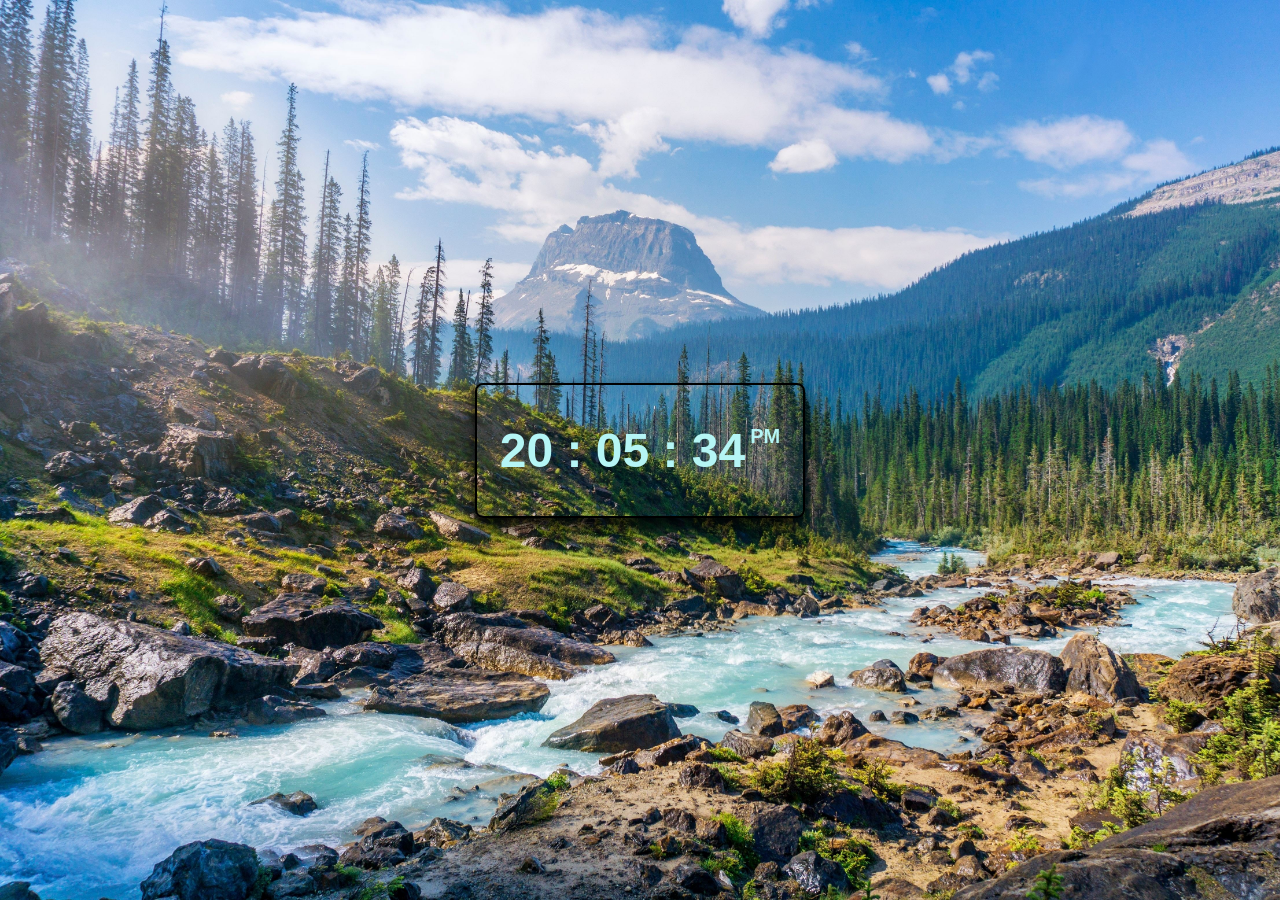
<file: My Mini Projects/Digital Clock/index.html>
<!DOCTYPE html>
<html lang="en">
<head>
    <meta charset="UTF-8">
    <meta name="viewport" content="width=device-width, initial-scale=1.0">
    <link rel="stylesheet" href="index.css">
    <title>Weather Report</title>
</head>
<body>
    <div class="clock">
        <h1 id="time"></h1>
        <span id="timeformat"></span>
    </div>
    <script src="index.js"></script>
</body>
</html>
</file>
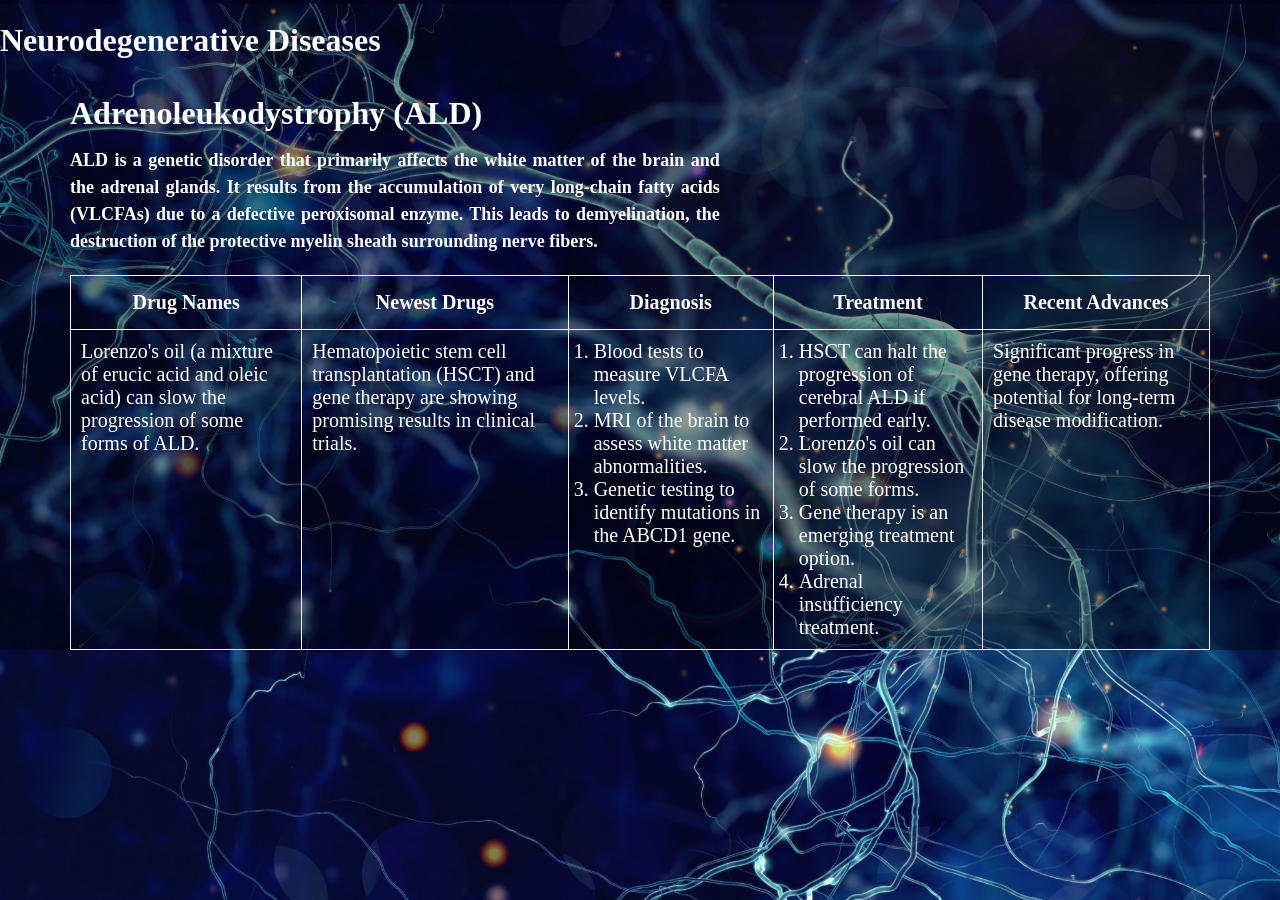
<file: Neuro_Disease/Adrenoleukodystrophy.html>
<!DOCTYPE html>
<html lang="en">
<head>
    <meta charset="UTF-8">
    <meta name="viewport" content="width=device-width, initial-scale=1.0">
    <link href='https://unpkg.com/boxicons@2.1.4/css/boxicons.min.css' rel='stylesheet'>
    <title>Disease</title>
    <link rel="stylesheet" href="About_D.css">
</head>
<body>
    <div class="ALD">
        <div class="navigator">
            <h1 class="navheading">Neurodegenerative Diseases</h1>
        </div>
        <div id="disease_tab0" class="maincolumn">
            <h1 class="diseasetitle">Adrenoleukodystrophy (ALD)</h1>
            <p class="aboutdisease"> ALD is a genetic disorder that primarily affects the white matter of the brain and the adrenal glands. It results from the accumulation of very long-chain fatty acids (VLCFAs) due to a defective peroxisomal enzyme. This leads to demyelination, the destruction of the protective myelin sheath surrounding nerve fibers.</p>
            <table class="tablecontents">
                <tr>
                    <th>Drug Names</th>
                    <th>Newest Drugs</th>
                    <th>Diagnosis</th>
                    <th>Treatment</th>
                    <th>Recent Advances</th>
                </tr>
                <tr>
                    <td> Lorenzo's oil (a mixture of erucic acid and oleic acid) can slow the progression of some forms of ALD.</td>
                    <td>Hematopoietic stem cell transplantation (HSCT) and gene therapy are showing promising results in clinical trials.</td>
                    <td>
                        <ul>
                            <li>Blood tests to measure VLCFA levels.</li>
                            <li>MRI of the brain to assess white matter abnormalities.</li>
                            <li>Genetic testing to identify mutations in the ABCD1 gene.</li>
                        </ul>
                    </td>
                    <td>
                        <ul>
                            <li>HSCT can halt the progression of cerebral ALD if performed early.</li>
                            <li>Lorenzo's oil can slow the progression of some forms.</li>
                            <li>Gene therapy is an emerging treatment option.</li>
                            <li>Adrenal insufficiency treatment.</li>
                        </ul>
                    </td>
                    <td>Significant progress in gene therapy, offering potential for long-term disease modification.</td>
                </tr>
            </table>
        </div>
    </div>
    <script src="neuro.js"></script>
</body>
</html>
</file>
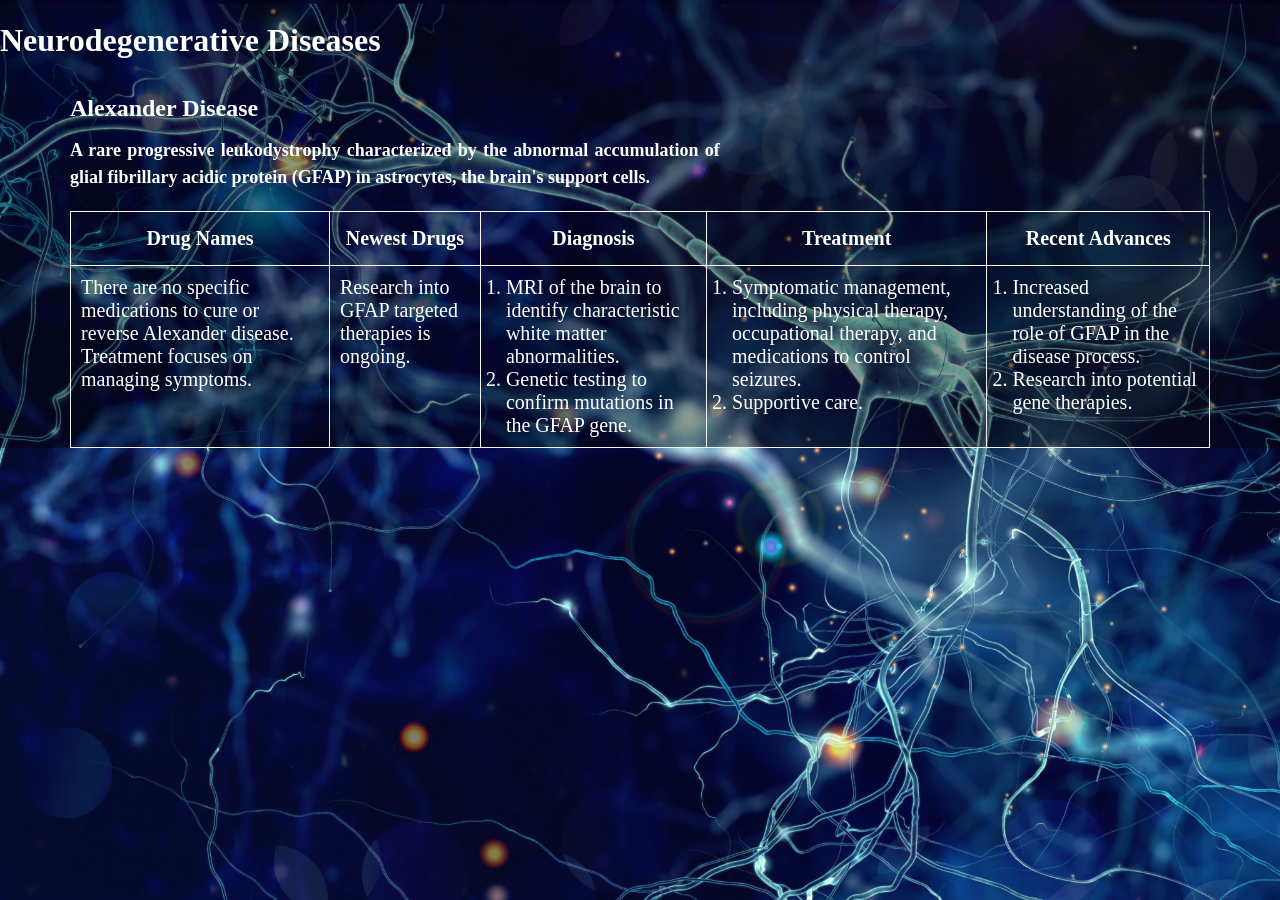
<file: Neuro_Disease/AlexanderDisease.html>
<!DOCTYPE html>
<html lang="en">
<head>
    <meta charset="UTF-8">
    <meta name="viewport" content="width=device-width, initial-scale=1.0">
    <link href='https://unpkg.com/boxicons@2.1.4/css/boxicons.min.css' rel='stylesheet'>
    <title>Disease</title>
    <link rel="stylesheet" href="About_D.css">
</head>
<body>
    <div class="ALD">
        <div class="navigator">
            <h1 class="navheading">Neurodegenerative Diseases</h1>
        </div>
        <div id="disease_tab1" class="maincolumn">
            <h2 class="diseasetitle">Alexander Disease</h2>
            <p class="aboutdisease"> A rare progressive leukodystrophy characterized by the abnormal accumulation of glial fibrillary acidic protein (GFAP) in astrocytes, the brain's support cells.</p>
            <table class="tablecontents">
                <tr>
                    <th>Drug Names</th>
                    <th>Newest Drugs</th>
                    <th>Diagnosis</th>
                    <th>Treatment</th>
                    <th>Recent Advances</th>
                </tr>
                <tr>
                    <td>There are no specific medications to cure or reverse Alexander disease. Treatment focuses on managing symptoms.</td>
                    <td>Research into GFAP targeted therapies is ongoing.</td>
                    <td>
                        <ul>
                            <li>MRI of the brain to identify characteristic white matter abnormalities.</li>
                            <li>Genetic testing to confirm mutations in the GFAP gene.</li>
                        </ul>
                    </td>
                    <td>
                        <ul>
                            <li>Symptomatic management, including physical therapy, occupational therapy, and medications to control seizures.</li>
                            <li> Supportive care.</li>
                        </ul>
                    </td>
                    <td>
                        <ul>
                            <li>Increased understanding of the role of GFAP in the disease process.</li>
                            <li>Research into potential gene therapies.</li>
                        </ul>
                    </td>
                </tr>
            </table>
        </div>
    </div>
    <script src="neuro.js"></script>
</body>
</html>
</file>
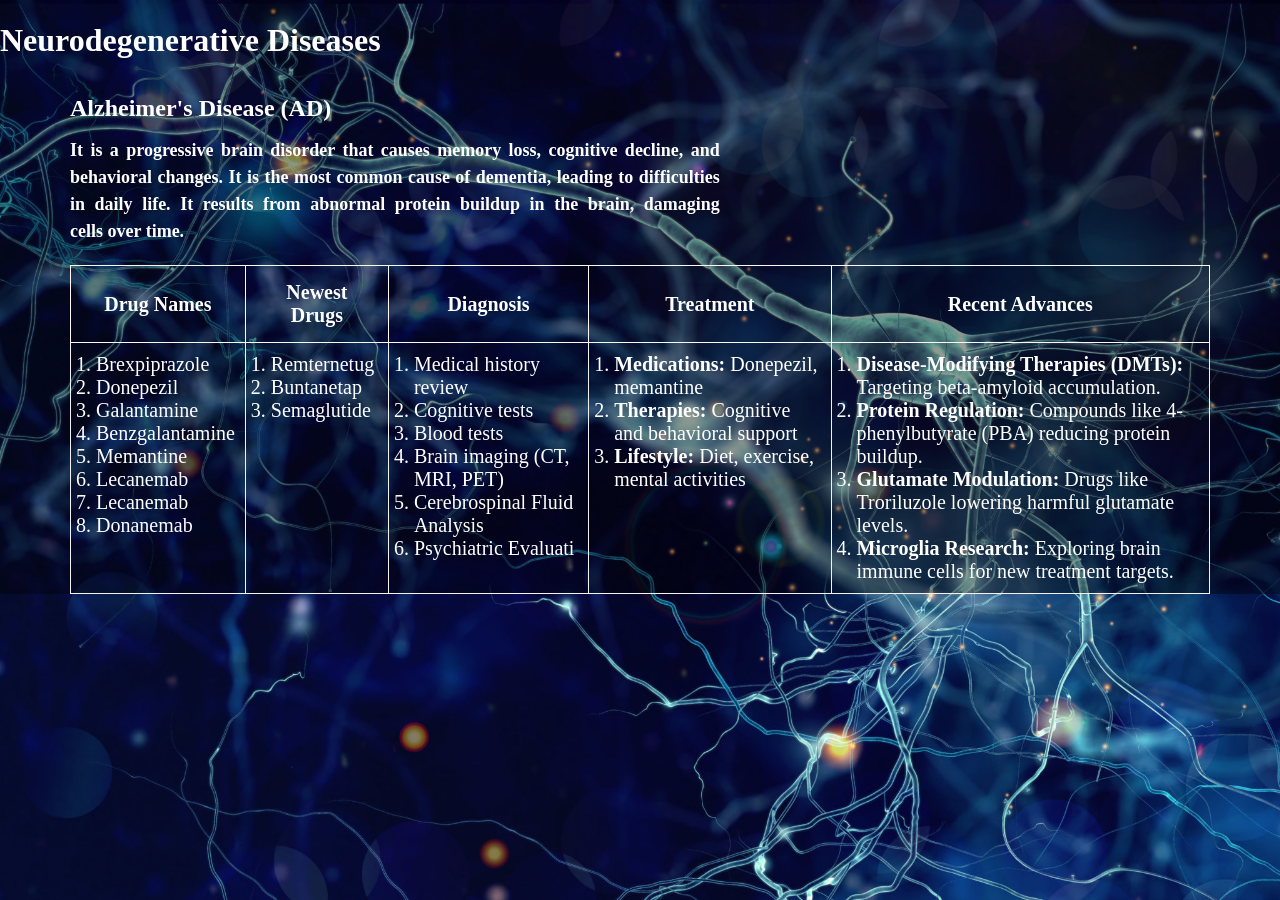
<file: Neuro_Disease/Alzheimer's Disease.html>
<!DOCTYPE html>
<html lang="en">
<head>
    <meta charset="UTF-8">
    <meta name="viewport" content="width=device-width, initial-scale=1.0">
    <link href='https://unpkg.com/boxicons@2.1.4/css/boxicons.min.css' rel='stylesheet'>
    <title>Disease</title>
    <link rel="stylesheet" href="About_D.css">
</head>
<body>
    <div class="ALD">
        <div class="navigator">
            <h1 class="navheading">Neurodegenerative Diseases</h1>
        </div>
        <div id="disease_tab1" class="maincolumn">
            <h2 class="diseasetitle">Alzheimer's Disease (AD)</h2>
            <p class="aboutdisease"> It is a progressive brain disorder that causes memory loss, cognitive decline, and behavioral changes. It is the most common cause of dementia, leading to difficulties in daily life. It results from abnormal protein buildup in the brain, damaging cells over time.</p>
            <table class="tablecontents">
                <tr>
                    <th>Drug Names</th>
                    <th>Newest Drugs</th>
                    <th>Diagnosis</th>
                    <th>Treatment</th>
                    <th>Recent Advances</th>
                </tr>
                <tr>
                    <td> 
                        <ul>
                            <li>Brexpiprazole</li>
                            <li>Donepezil</li>
                            <li>Galantamine</li>
                            <li>Benzgalantamine</li>
                            <li>Memantine</li>
                            <li>Lecanemab</li>
                            <li>Lecanemab</li>
                            <li>Donanemab</li>
                        </ul>
                    </td>
                    <td>
                        <ul>
                            <li>Remternetug</li>
                            <li>Buntanetap</li>
                            <li>Semaglutide</li>
                        </ul>
                    </td>
                    <td>
                        <ul>
                            <li>Medical history review</li>
                            <li>Cognitive tests</li>
                            <li>Blood tests</li>
                            <li>Brain imaging (CT, MRI, PET)</li>
                            <li>Cerebrospinal Fluid Analysis</li>
                            <li>Psychiatric Evaluati</li>
                        </ul>
                    </td>
                    <td>
                        <ul>
                            <li><b>Medications:</b> Donepezil, memantine</li>
                            <li><b>Therapies:</b> Cognitive and behavioral support</li>
                            <li><b>Lifestyle:</b> Diet, exercise, mental activities</li>
                        </ul>
                    </td>
                    <td>
                        <ul>
                            <li><b>Disease-Modifying Therapies (DMTs):</b> Targeting beta-amyloid accumulation.</li>
                            <li><b>Protein Regulation:</b> Compounds like 4-phenylbutyrate (PBA) reducing protein buildup.</li>
                            <li><b>Glutamate Modulation:</b> Drugs like Troriluzole lowering harmful glutamate levels.</li>
                            <li><b>Microglia Research:</b> Exploring brain immune cells for new treatment targets.</li>
                        </ul>
                    </td>
                </tr>
            </table>
        </div>
    </div>
    <script src="neuro.js"></script>
</body>
</html>
</file>
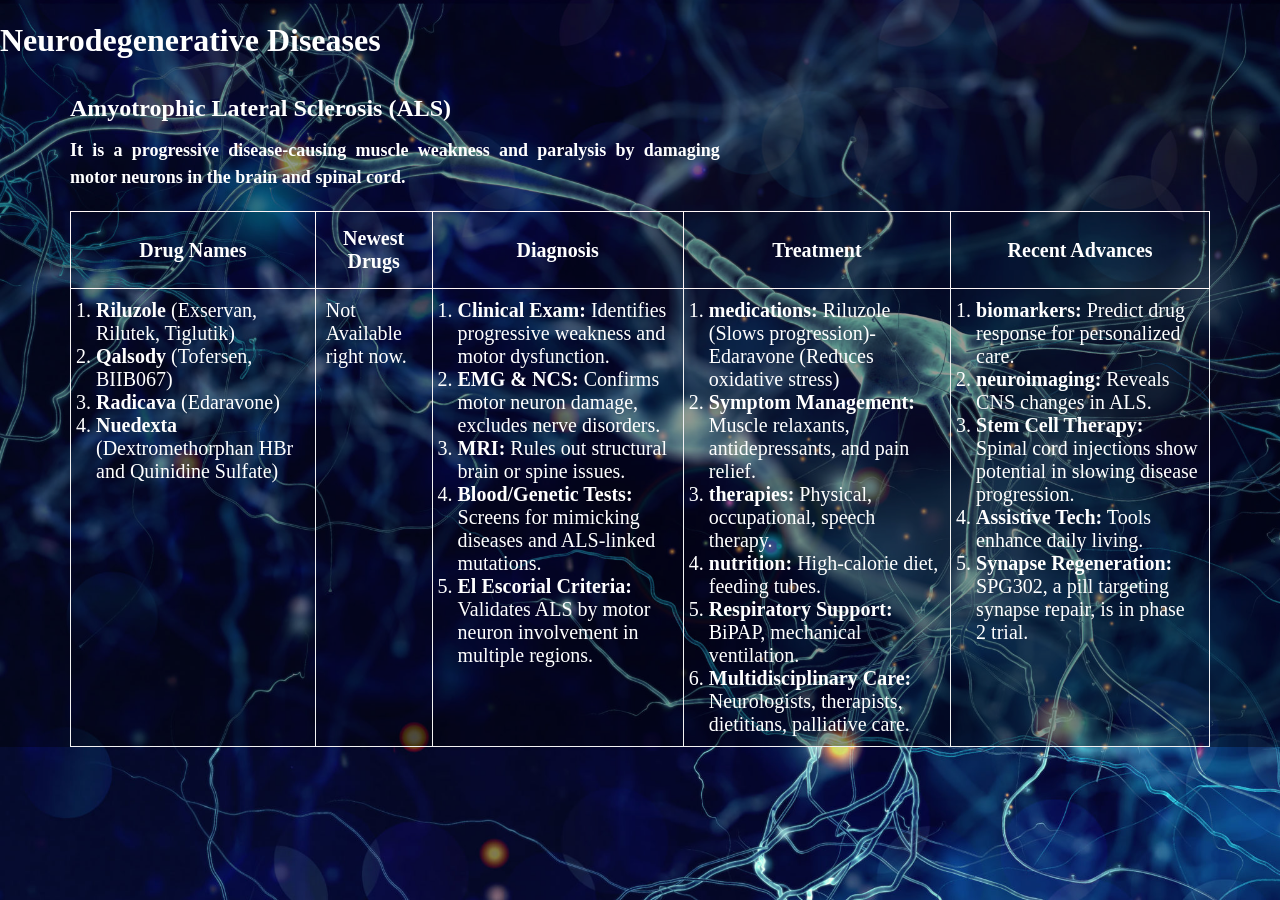
<file: Neuro_Disease/AmyotrophicLateralSclerosis.html>
<!DOCTYPE html>
<html lang="en">
<head>
    <meta charset="UTF-8">
    <meta name="viewport" content="width=device-width, initial-scale=1.0">
    <link href='https://unpkg.com/boxicons@2.1.4/css/boxicons.min.css' rel='stylesheet'>
    <title>Disease</title>
    <link rel="stylesheet" href="About_D.css">
</head>
<body>
    <div class="ALD">
        <div class="navigator">
            <h1 class="navheading">Neurodegenerative Diseases</h1>
        </div>
        <div id="disease_tab1" class="maincolumn">
            <h2 class="diseasetitle">Amyotrophic Lateral Sclerosis (ALS)</h2>
            <p class="aboutdisease"> It is a progressive disease-causing muscle weakness and paralysis by damaging motor neurons in the brain and spinal cord.</p>
            <table class="tablecontents">
                <tr>
                    <th>Drug Names</th>
                    <th>Newest Drugs</th>
                    <th>Diagnosis</th>
                    <th>Treatment</th>
                    <th>Recent Advances</th>
                </tr>
                <tr>
                    <td> 
                        <ul>
                            <li><b>Riluzole</b> (Exservan, Rilutek, Tiglutik)</li>
                            <li><b>Qalsody</b> (Tofersen, BIIB067)</li>
                            <li><b>Radicava</b> (Edaravone)</li>
                            <li><b>Nuedexta</b> (Dextromethorphan HBr and Quinidine Sulfate)</li>
                        </ul>
                    </td>
                    <td>
                        Not Available right now.
                    </td>
                    <td>
                        <ul>
                            <li><b>Clinical Exam:</b> Identifies progressive weakness and motor dysfunction.</li>
                            <li><b>EMG & NCS:</b> Confirms motor neuron damage, excludes nerve disorders.</li>
                            <li><b>MRI:</b> Rules out structural brain or spine issues.</li>
                            <li><b>Blood/Genetic Tests:</b> Screens for mimicking diseases and ALS-linked mutations.</li>
                            <li><b>El Escorial Criteria:</b> Validates ALS by motor neuron involvement in multiple regions.</li>
                        </ul>
                    </td>
                    <td>
                        <ul>
                            <li><b>medications:</b> Riluzole (Slows progression)-Edaravone (Reduces oxidative stress)</li>
                            <li><b>Symptom Management:</b> Muscle relaxants, antidepressants, and pain relief.</li>
                            <li><b>therapies:</b> Physical, occupational, speech therapy.</li>
                            <li><b>nutrition:</b> High-calorie diet, feeding tubes.</li>
                            <li><b>Respiratory Support:</b> BiPAP, mechanical ventilation.</li>
                            <li><b>Multidisciplinary Care:</b> Neurologists, therapists, dietitians, palliative care.</li>
                        </ul>
                    </td>
                    <td>
                        <ul>
                            <li><b>biomarkers:</b> Predict drug response for personalized care.</li>
                            <li><b>neuroimaging:</b> Reveals CNS changes in ALS.</li>
                            <li><b>Stem Cell Therapy:</b> Spinal cord injections show potential in slowing disease progression.</li>
                            <li><b>Assistive Tech:</b> Tools enhance daily living.</li>
                            <li><b>Synapse Regeneration:</b> SPG302, a pill targeting synapse repair, is in phase 2 trial.</li>
                        </ul>
                    </td>
                </tr>
            </table>
        </div>
    </div>
    <script src="neuro.js"></script>
</body>
</html>
</file>
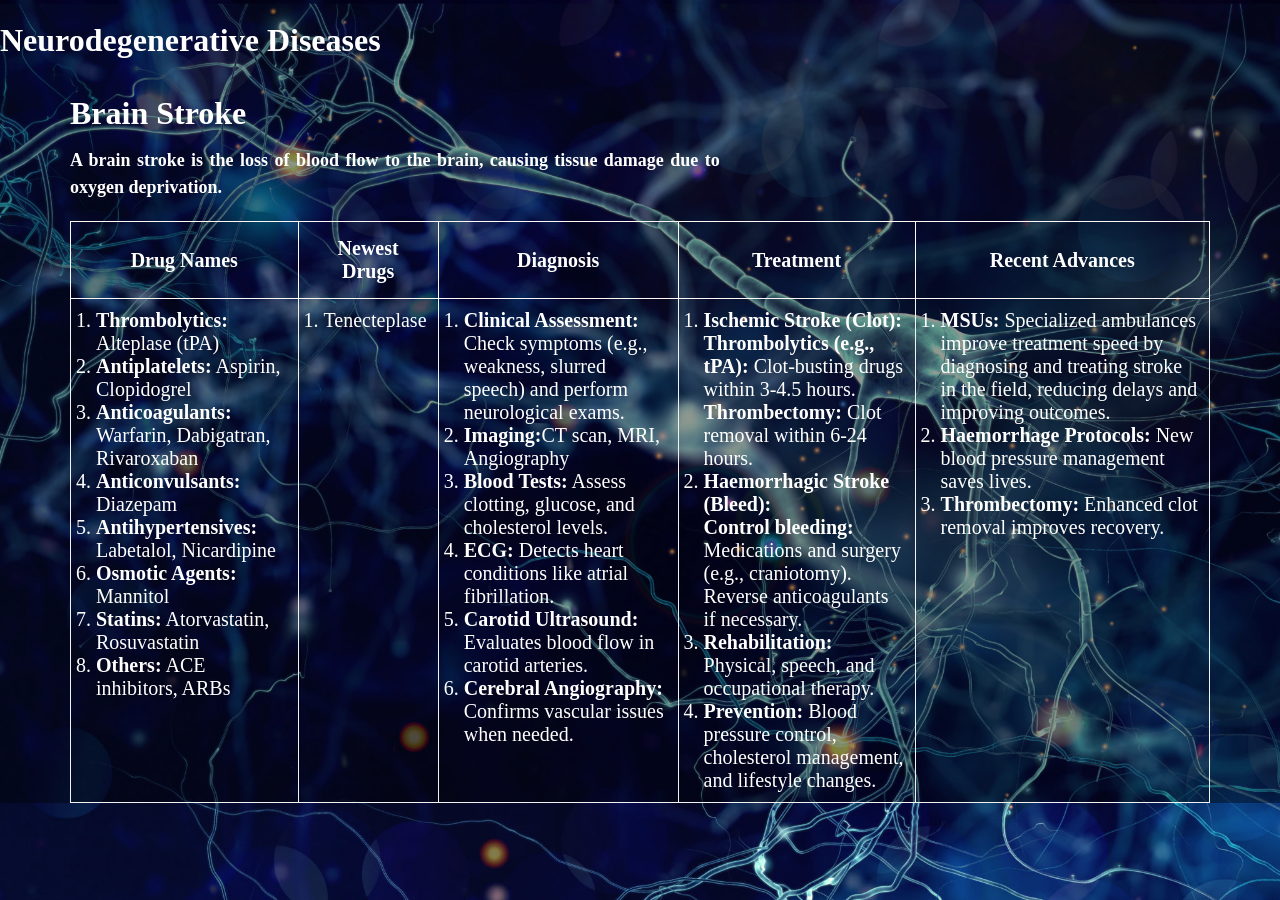
<file: Neuro_Disease/brainstroke.html>
<!DOCTYPE html>
<html lang="en">
<head>
    <meta charset="UTF-8">
    <meta name="viewport" content="width=device-width, initial-scale=1.0">
    <link href='https://unpkg.com/boxicons@2.1.4/css/boxicons.min.css' rel='stylesheet'>
    <title>Disease</title>
    <link rel="stylesheet" href="About_D.css">
</head>
<body>
    <div class="ALD">
        <div class="navigator">
            <h1 class="navheading">Neurodegenerative Diseases</h1>
        </div>
        <div id="disease_tab0" class="maincolumn">
            <h1 class="diseasetitle">Brain Stroke</h1>
            <p class="aboutdisease"> A brain stroke is the loss of blood flow to the brain, causing tissue damage due to oxygen deprivation.</p>
            <table class="tablecontents">
                <tr>
                    <th>Drug Names</th>
                    <th>Newest Drugs</th>
                    <th>Diagnosis</th>
                    <th>Treatment</th>
                    <th>Recent Advances</th>
                </tr>
                <tr>
                    <td> 
                        <ul>
                            <li><b>Thrombolytics:</b> Alteplase (tPA)</li>
                            <li><b>Antiplatelets:</b> Aspirin, Clopidogrel</li>
                            <li><b>Anticoagulants:</b> Warfarin, Dabigatran, Rivaroxaban</li>
                            <li><b>Anticonvulsants:</b> Diazepam </li>
                            <li><b>Antihypertensives:</b> Labetalol, Nicardipine</li>
                            <li><b>Osmotic Agents:</b> Mannitol </li>
                            <li><b>Statins:</b> Atorvastatin, Rosuvastatin</li>
                            <li><b>Others:</b> ACE inhibitors, ARBs </li>
                        </ul>
                    </td>
                    <td>
                        <ul>
                            <li>Tenecteplase</li>
                        </ul>
                    </td>
                    <td>
                        <ul>
                            <li><b>Clinical Assessment:</b> Check symptoms (e.g., weakness, slurred speech) and perform neurological exams.</li>
                            <li><b>Imaging:</b>CT scan, MRI, Angiography</li>
                            <li><b>Blood Tests:</b> Assess clotting, glucose, and cholesterol levels.</li>
                            <li><b>ECG:</b> Detects heart conditions like atrial fibrillation.</li>
                            <li><b>Carotid Ultrasound:</b> Evaluates blood flow in carotid arteries.</li>
                            <li><b>Cerebral Angiography:</b> Confirms vascular issues when needed.</li>
                        </ul>
                    </td>
                    <td>
                        <ul>
                            <li><b>Ischemic Stroke (Clot):</b><br>
                                <b>Thrombolytics (e.g., tPA):</b> Clot-busting drugs within 3-4.5 hours. <br>
                                <b>Thrombectomy:</b> Clot removal within 6-24 hours.
                            </li>
                            <li><b>Haemorrhagic Stroke (Bleed):</b><br>
                                <b>Control bleeding:</b> Medications and surgery (e.g., craniotomy). <br>
                                Reverse anticoagulants if necessary.
                            </li>
                            <li><b>Rehabilitation:</b> Physical, speech, and occupational therapy.</li>
                            <li><b>Prevention:</b> Blood pressure control, cholesterol management, and lifestyle changes.</li>
                        </ul>
                    </td>
                    <td>
                        <ul>
                            <li><b>MSUs:</b> Specialized ambulances improve treatment speed by diagnosing and treating stroke in the field, reducing delays and improving outcomes.</li>
                            <li><b>Haemorrhage Protocols:</b> New blood pressure management saves lives.</li>
                            <li><b>Thrombectomy:</b> Enhanced clot removal improves recovery.</li>
                        </ul>
                    </td>
                </tr>
            </table>
        </div>
    </div>
    <script src="neuro.js"></script>
</body>
</html>
</file>
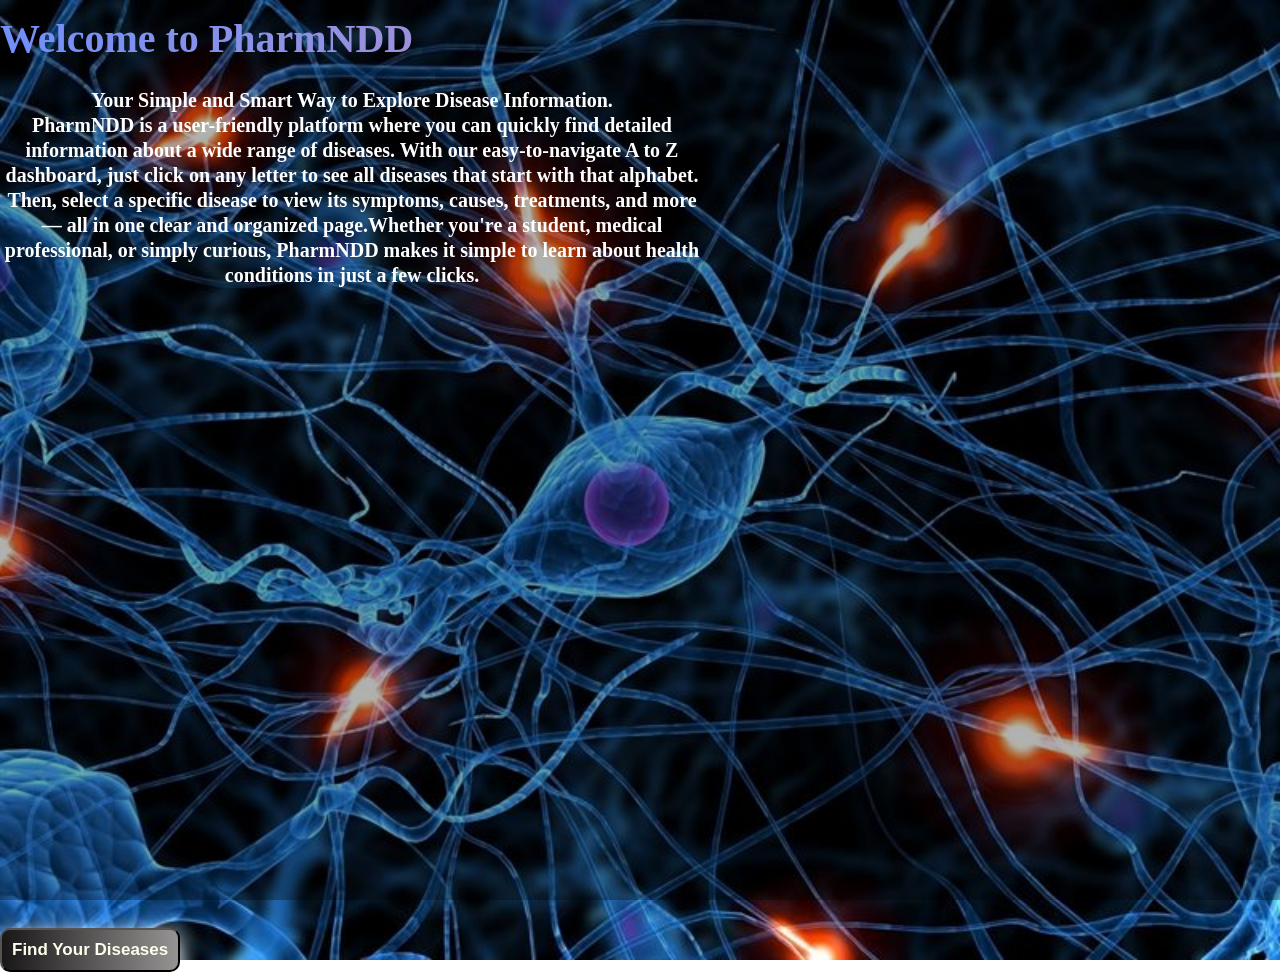
<file: Neuro_Disease/home.html>
<!DOCTYPE html>
<html lang="en">
<head>
    <meta charset="UTF-8">
    <meta name="viewport" content="width=device-width, initial-scale=1.0">
    <link rel="stylesheet" href="homepage.css">
    <title>Home Page</title>
</head>
<body>
    <div class="main">
        <h1 id="heading">Welcome to <b>PharmNDD</b></h1>
        <p class="info">Your Simple and Smart Way to Explore Disease Information. <br>PharmNDD is a user-friendly platform where you can quickly find detailed information about a wide range of diseases. With our easy-to-navigate A to Z dashboard, just click on any letter to see all diseases that start with that alphabet. Then, select a specific disease to view its symptoms, causes, treatments, and more — all in one clear and organized page.Whether you're a student, medical professional, or simply curious, PharmNDD makes it simple to learn about health conditions in just a few clicks.</p>
        <button type="button" onclick="check()">Find Your Diseases</button>
    </div>
    <script src="neuro.js"></script>
</body>
</html>
</file>
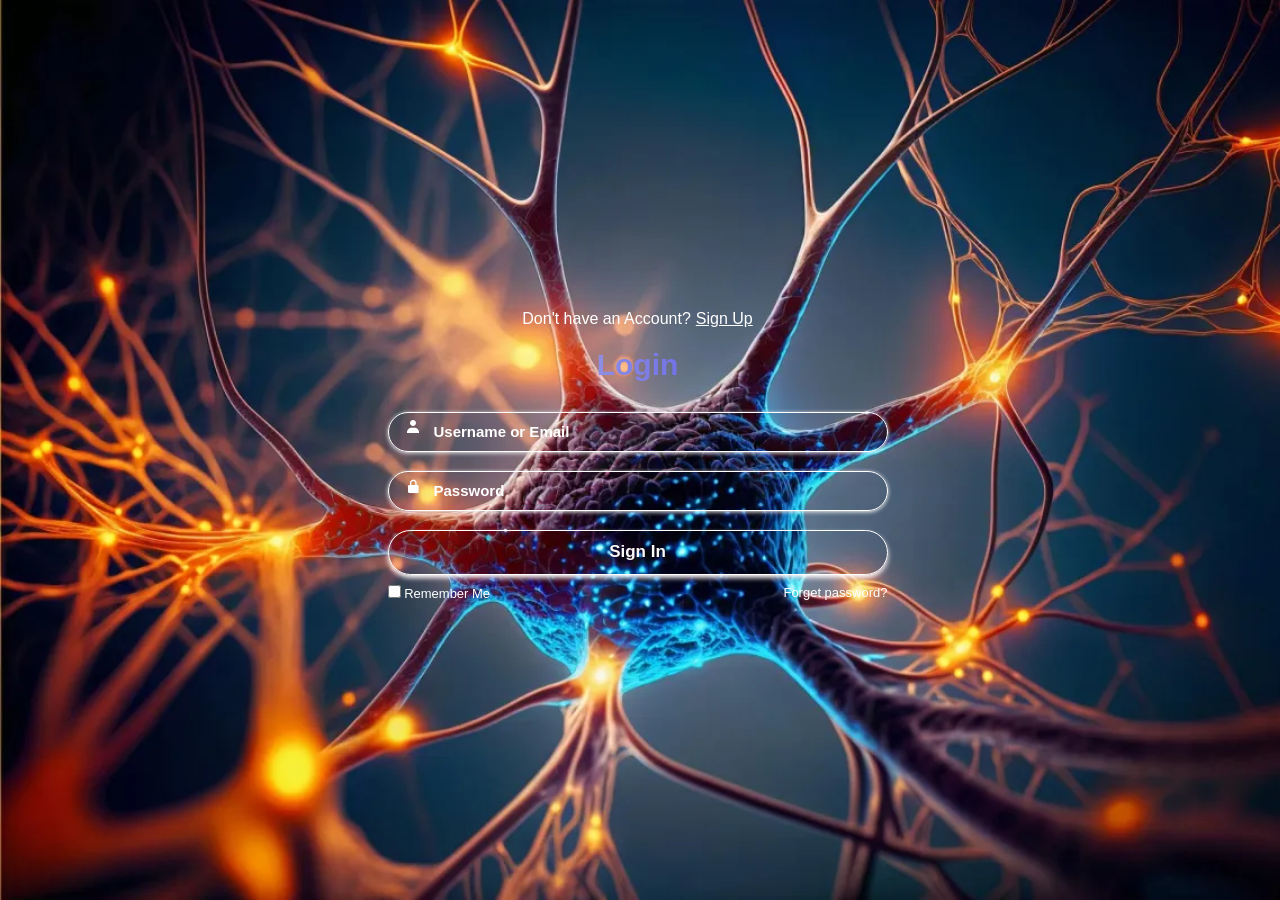
<file: Neuro_Disease/login.html>
<!DOCTYPE html>
<html lang="en">
<head>
    <meta charset="UTF-8">
    <meta name="viewport" content="width=device-width, initial-scale=1.0">
    <link href='https://unpkg.com/boxicons@2.1.4/css/boxicons.min.css' rel='stylesheet'>
    <title>Login Page</title>
    <link rel="stylesheet" href="login.css">
</head>
<body>
    <div class="form-box" id="form">
        
<!---------- LOGIN ---------->

        <div class="login-box" id="login">
            <div class="top">
                <span>Don't have an Account? <a href="#" onclick="register()">Sign Up</a></span>
                <header>Login</header>
            </div>
            <div class="input-box">
                <input type="email" id="emailuser" class="input-text" placeholder="Username or Email" required>
                <i class="bx bxs-user"></i>
            </div>
            <div class="input-box">
                <input type="password" id="password" class="input-text" placeholder="Password" required>
                <i class="bx bxs-lock-alt"></i>
            </div>
            <div class="input-box">
                <input type="submit" disabled="true" class="submit" id="logbtn" value="Sign In" onclick="loginform()">
            </div>
            <div class="checkbox">
                <div class="reg-check">
                    <input type="checkbox" name="" id="login-check" onclick="enablelogbtn()">
                    <label for="login-check">Remember Me</label>
                </div>
                <div class="forget">
                    <label><a href="#" class="forget-pass">Forget password?</a></label>
                </div>
            </div>
        </div>

<!----------- REGISTER SLIDE ------->

        <div class="register-box" id="register">
            <div class="top">
                <span>Have an Account? <a href="#" onclick="login()">Login</a></span>
                <header>Sign Up</header>
            </div>
            <div class="input-box">
                <input type="text" class="input-text" id="fname" placeholder="Name" required>
                <i class="bx bxs-user"></i>
            </div>
            <div class="input-box">
                <input type="text" class="input-text" id="number" placeholder="Phone No" required>
                <i class="bx bxs-user"></i>
            </div>
            <div class="input-box">
                <input type="email" class="input-text" id="email" placeholder="Email" required>
                <i class="bx bxs-envelope"></i>
            </div>
            <div class="input-box">
                <input type="password" class="input-text" id="pass" placeholder="Password" required>
                <i class="bx bxs-lock-alt"></i>
            </div>
            <div class="input-box">
                <input type="password" class="input-text" id="repass" placeholder="Repeat Password" required>
                <i class="bx bxs-lock-alt"></i>
            </div>
            <div class="input-box">
                <input type="submit" disabled=""true class="submit" id="regbtn" value="Register" onclick="regform()">
            </div>
            <div class="checkbox">
                <div class="reg-check">
                    <input type="checkbox" name="" id="register-check" onclick="enableregbtn()">
                    <label for="register-check">Remember Me</label>
                </div>
            </div>
        </div>
    
    </div>
    
    <script src="neuro.js"></script>
</body>
</html>
</file>
<file: My Mini Projects/Digital Clock/index.css>
*{
    margin: 0;
    padding: 0;
    box-sizing: border-box;
    font-family: Arial, Helvetica, sans-serif;
}

body{
    display: flex;
    justify-content: center;
    align-items: center;
    min-height: 100vh;
    background-image: url("nature.jpg");
    background-repeat: no-repeat;
    background-size: cover;
}

.clock{
    width: 100%;
    max-width: 330px;
    height: 15vh;
    justify-content: center;
    align-items: center;
    display: flex;
    border: 2px solid black;
    padding: 20px;
    color: rgb(181, 245, 245);
    box-shadow: 0px 5px 10px rgba(0, 0, 0, 0.29),0px 10px 20px rgba(0, 0, 0,0.8) ;
    border-radius: 8px;
}

.clock h1{
    font-size: 3rem;
    font-weight: 600
}

.clock span{
    position: relative;
    top: -15%;
    margin-left: 5px;
    font-size: 20px;
    font-weight: 700;
}

@media screen and (max-width:400px){
    .clock{
        max-width: 250px;
        padding: 5px;
    }
    .clock h1{
        font-size: 2rem;
    }
}

@media screen and (min-width:265px) and (max-width:400px){
    .clock{
        max-width: 250px;
        padding: 5px;
    }
    .clock h1{
        font-size: 2.4rem;
    }
}
</file>
<file: Neuro_Disease/About_D.css>
*{
    margin: 0;
    padding: 0;
    box-sizing: border-box;
}

body{
    position: relative;
    margin: 0;
    padding: 0;
    background-image: url(Neurological\ dissease\ pic5.jpg);
    font-family: 'Times New Roman', Times, serif;
    background-size: cover;
    background-repeat: no-repeat;
    background-attachment: fixed;
    border: border-box;
    color: rgb(255, 255, 255);
}

.ALD{
    justify-content: center;
    align-items: center;
    min-width: 110vh;
    min-height: 100%;
    background-color: rgb(0, 0, 0,0.4);
    height: 100%;
    width: 100%;
}

.navigator{
    height: 80px;
    width: 100%;
    justify-items: center;
    align-content: center;
    background: transparent;
}

.maincolumn{
    justify-items: center;
    margin: 15px 70px;
    display: block;
}

.maincolumn h2{
    color: rgb(255, 255, 255);
}

.maincolumn .aboutdisease{
    margin-top: 15px;
    line-height: 27px;
    width: 57%;
    justify-self: center;
    font-weight: 600;
    font-size: 18px;
    text-align: justify;
}

.maincolumn table{
    margin-top: 20px;
    border-collapse: collapse;
}

table, th{
    font-size: 20px;
    border: 1px solid rgb(255, 246, 246);
    padding: 15px;
    text-align: center;
}

table, td{
    border: 1px solid rgb(242, 242, 242);
    padding: 10px;
    text-align: left;
    vertical-align: top;
}

table, ul{
    margin: 0;
    padding-left: 15px;
}

table, ul, li{
    list-style-type:decimal;

}
</file>
<file: Neuro_Disease/homepage.css>
*{
    margin: 0;
    padding: 0;
    box-sizing: border-box;
}

body{
    position: relative;
    margin: 0;
    padding: 0;
    background-image: url(Neurological\ dissease\ pic4.jpg);
    font-family: 'Times New Roman', Times, serif;
    background-size: cover;
    background-repeat: no-repeat;
    background-attachment: fixed;
    border: border-box;
    color: rgb(255, 255, 255);
    min-height: 100vh;
}

.main{
    padding-top: 15px;
    height: 100vh;
    width: 100%;
    justify-items: center;
    background-color: rgb(0, 0, 0,0.3);
}
 .main h1{
    /* margin-top: 3%; */
    background: linear-gradient(60deg,rgb(111, 144, 252),rgb(250, 148, 148));
    color: transparent;
    -webkit-background-clip: text;
    background-color: transparent;
    font-size: 40px;
    
}

.main p{
    margin-top: 2%;
    width: 55%;
    font-size: 20px;
    font-weight: 600;
    text-align: center;
    text-justify: inter-word;
    line-height: 25px;
    color: rgb(255, 255, 255);
}

.main button{
    margin-top: 50%;
    padding: 10px;
    font-weight: 600;
    font-size: 17px;
    border-radius: 10px;
    background: linear-gradient(to right,rgb(24, 22, 22),rgb(150, 147, 147));
    box-shadow: 0px 5px 20px rgb(255, 255, 255);
    color: rgb(255, 254, 237);
    cursor: pointer;    
}
</file>
<file: Neuro_Disease/login.css>
*{
    margin: 0;
    padding: 0;
    font-family: Arial, Helvetica, sans-serif;
    box-sizing: border-box;
}

body{
    background: url(Neurological\ dissease\ pic2.jpg);
    display: flex;
    justify-content: center;
    align-items: center;
    min-height: 100vh;
    background-repeat: no-repeat;
    background-attachment: fixed;
    background-size: cover;
}

/*----------- REGISTER SLIDE-----------*/

.form-box{
    position: relative;
    display: flex;
    align-items: center;
    justify-content: center;
    overflow: hidden;
    width: 515px;
    height: 490px;
    z-index: 2;
}

.register-box{
    position: absolute;
    right: -500px;
    width: 490px;
    display: flex;
    flex-direction: column;
    transition: .5s ease-in-out;
}

.top span{
    color: rgb(255, 255, 255);
    font-size: medium;
    padding: 10px 0;
    display: flex;
    justify-content: center;
}

.top span a{
    font-weight: 500;
    color: white;
    margin-left: 5px;
}

header{
    color: white;
    font-size: 30px;
    text-align: center;
    padding: 10px 0 30px 0;
    font-weight: 600;
    background: linear-gradient(to right,rgb(213, 213, 213),rgb(44, 44, 246));
    color: transparent;
    -webkit-background-clip: text;
    background-color: transparent;
}

.two-form{
    display: flex;
    gap: 10px;
}

.input-text{
    font-size: 15px;
    background:transparent;
    color: rgb(241, 241, 241);
    height: 40px;
    width: 100%;
    padding: 0 10px 0 45px;
    border: 1px solid white;
    border-radius: 20px;
    outline: none;
    transition: .2s ease;
    cursor: pointer;
    font-weight: 600;
    box-shadow: 0px 1px 4px;
}

.input-text:hover, .input-text:focus-visible{
    background-color: rgba(255,255,255,0.05);
}

::-webkit-input-placeholder{
    color: rgb(255, 255, 255);
}

.input-box i{
    position: relative;
    color: rgb(255, 255, 255);
    top: -33px;
    left: 17px;
}

.submit{
    height: 45px;
    width: 100%;
    color: rgb(253, 248, 248);
    font-weight: 600;
    font-size: 17px;
    border: 0.5px solid white;
    border-radius: 30px;
    /* background: rgba(217, 215, 215, 0.17); */
    background: transparent;
    cursor: pointer;
    transition: .1s ease-in-out;
    box-shadow: 0px 3px 5px;
}

.submit:hover{
    background: rgba(145, 145, 145, 0.222);
}

.checkbox{
    display: flex;
    color: white;
    font-size: small;
    margin-top: 10px;
    justify-content: space-between;
}

/*------------- LOGIN SLIDE ---------*/

.login-box{
    position: absolute;
    left: 5px;
    width: 500px;
    display: flex;
    flex-direction: column;
    transition: .5s ease-in-out;
}

.forget .forget-pass{
    color: white;
    text-decoration: none;
    font-size: small;
    font-weight: 500;
}

.forget .forget-pass:hover{
    text-decoration: underline;
}


@media only screen and (max-width:540px){
    .form-box{
        min-height: 100vh;
        height: 500px;
        width: 100%;
    }
    .register-box, .login-box{
        width: 100%;
        padding: 0 25px;
    }
    .register-box .two-form{
        flex-direction: column;
        gap: 0;
    }
}
</file>
